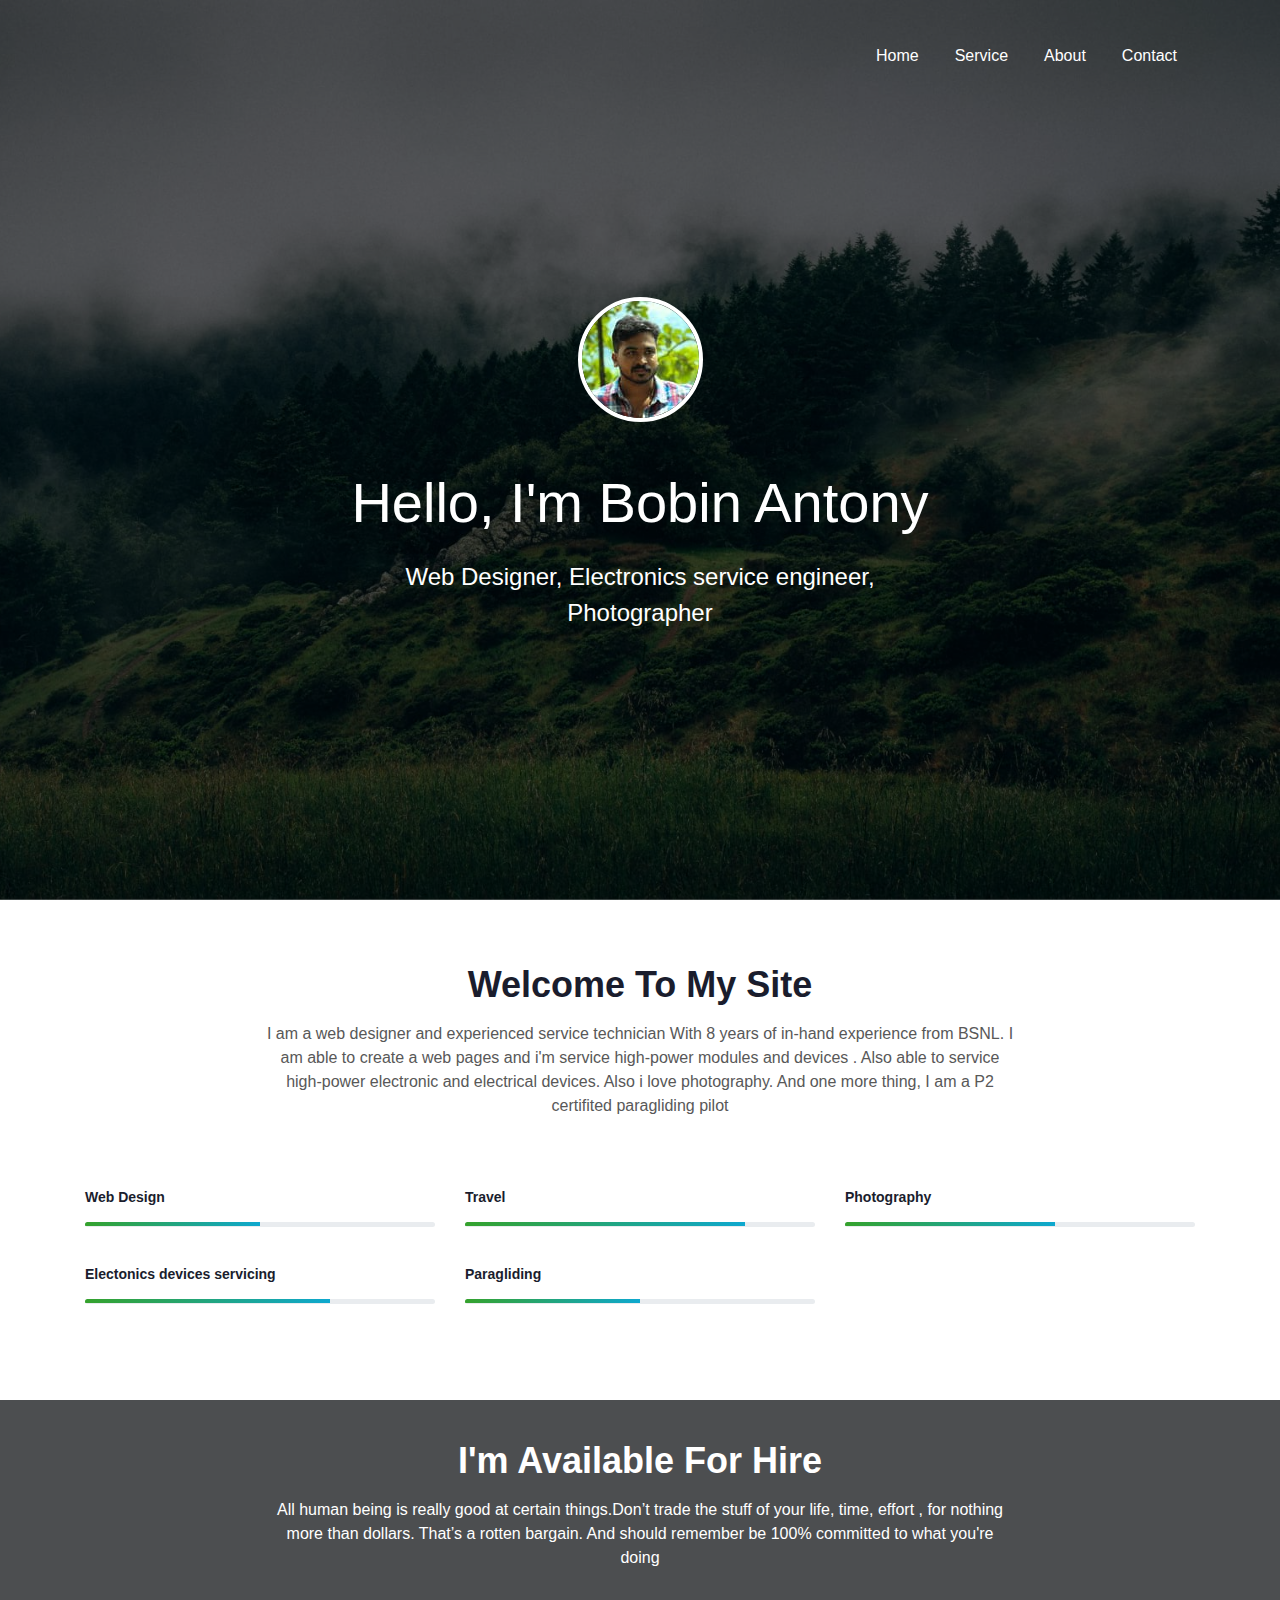
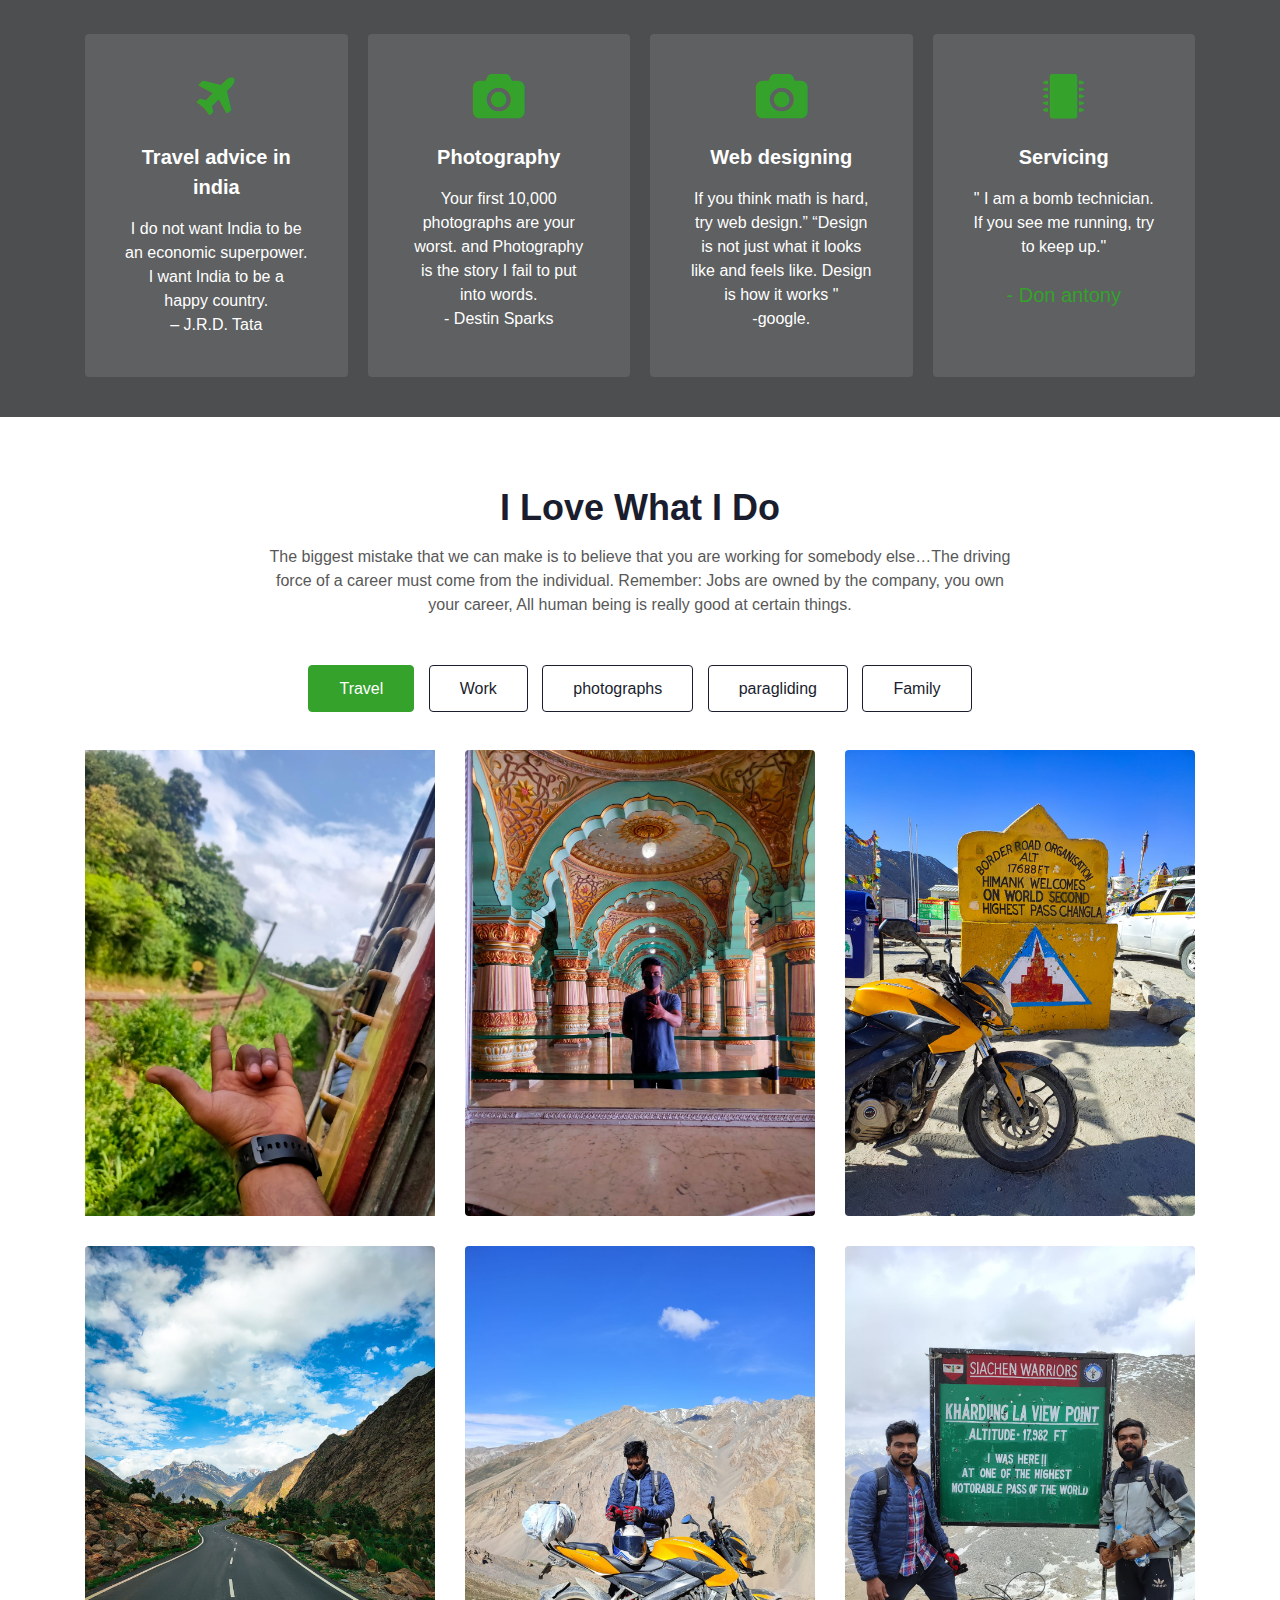
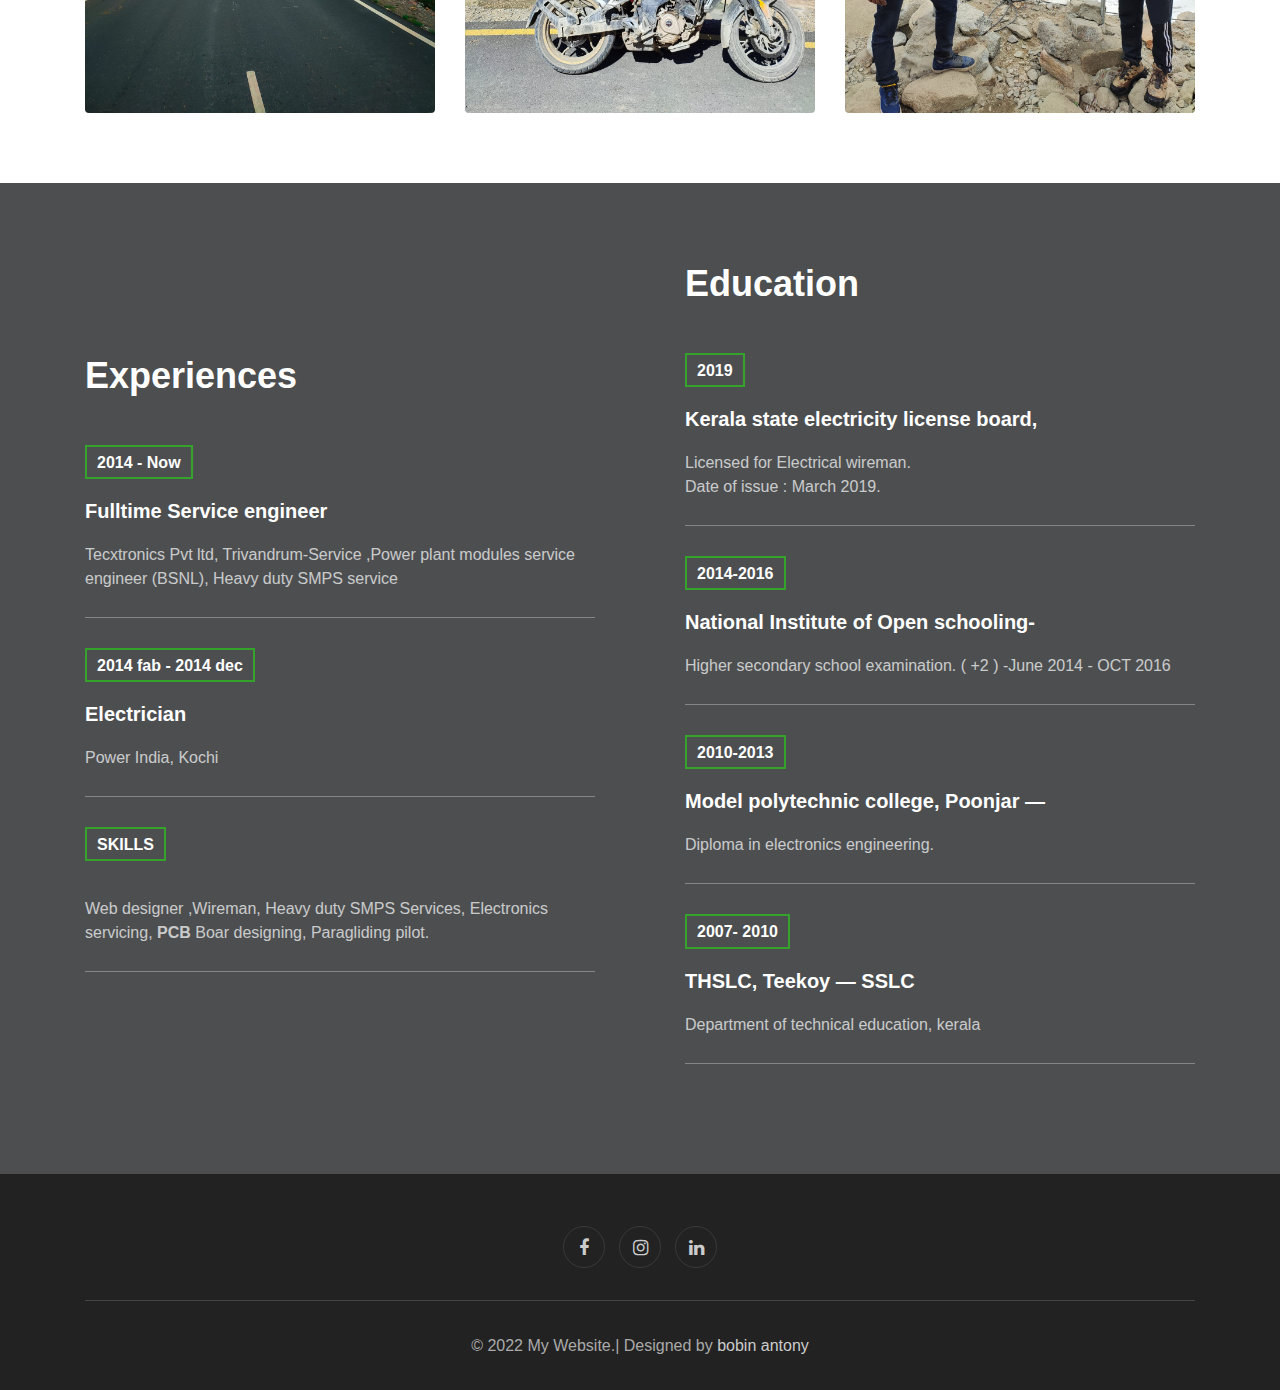
<file: index.html>
<!Doctype html>
<html lang="en">
  <head>
    <!-- Required meta tags -->
    <meta charset="utf-8">
    <meta name="viewport" content="width=device-width, initial-scale=1, shrink-to-fit=no">

    <title> bobin antony's Website </title>
    <link rel="icon" href="https://media-exp1.licdn.com/dms/image/C5603AQGpM-NrxiW7xA/profile-displayphoto-shrink_800_800/0/1641211666511?e=1661385600&v=beta&t=aT3JoduiQhQu6IppAgt6JVIlWgE0d-G8tNxbziG_Zt4" type="image/gif" sizes="16x16">
    <!-- web fonts -->
    <link rel="stylesheet" href="assets/css/style-starter.css">
    
  </head>
  <body>

<section class="w3l-bootstrap-header">
  <nav class="navbar navbar-expand-lg navbar-light py-lg-3 py-2">
    <div class="container">
      <a class="navbar-brand" href="index.html"> </a>
          <!-- if logo is image enable this   
    <a class="navbar-brand" href="#index.html">
        <img src="image-path" alt="Your logo" title="Your logo" style="height:35px;" />
    </a> -->
      <button class="navbar-toggler" type="button" data-toggle="collapse" data-target="#navbarSupportedContent"
        aria-controls="navbarSupportedContent" aria-expanded="false" aria-label="Toggle navigation">
        <span class="navbar-toggler-icon fa fa-bars"></span>
      </button>

      <div class="collapse navbar-collapse" id="navbarSupportedContent">
        <ul class="navbar-nav ml-auto">
          <li class="nav-item">
            <a class="nav-link" href="index.html">Home</a>
          </li>
          <li class="nav-item">
            <a class="nav-link" href="Services.html">Service </a>
          </li>
         
          <li class="nav-item">
            <a class="nav-link"  href="about.html">About</a>
          </li>
         
        
          <li class="nav-item">
            <a class="nav-link" href="contact.html">Contact</a>
          </li>
        </ul>
        
      </div>
    </div>
  </nav>
</section>
 <!--  Main banner section -->
 <section class="w3l-main-banner" id="home">
  <div class="companies20-content">
    <div class="companies-wrapper">
        <div class="item">
         
            <div class="slider-info banner-view text-center">
              <div class="banner-info container">
                <img src="assets/images/26ca4cde-e6de-4fcf-9949-5143ca23dd92.jpg" alt="image unavelabil" class="img-fluid">
                <h3 class="banner-text mt-5">Hello, I'm Bobin Antony
                  </h3>
                  <p class="my-4 mb-5"> Web Designer, Electronics service engineer, <br> Photographer</p><br>
               
              </div>
            </div>
          
        </div>
    </div>
  </div>
</section>
 <!--  //Main banner section -->
<section class="w3l-about ">
<div class="skills-bars py-5">
 <div class="container py-md-3">
  <div class="heading text-center mx-auto">
    <h3 class="head">Welcome To My Site</h3>
    <p class="my-3 head"> I am a web designer and experienced service technician With 8  years of in-hand experience from BSNL. 
        I am able to create a web pages and i'm service high-power modules and devices . Also able to service high-power electronic and electrical devices. Also i love photography. And one more thing, I am a  P2 certifited paragliding pilot</p>
      
    </div>
<div class="row mt-5 pt-3">
    <div class="col-lg-4 col-md-4 col-sm-6 skills-bar-grids mb-4 pb-2">
        <h4> Web Design</h4>
        <div class="progress">
        <div class="progress-bar progress-bar-striped bg-color" role="progressbar" style="width: 50% ;height:4px;" aria-valuenow="50" aria-valuemin="0" aria-valuemax="100">
      </div>
    </div>
</div>
    <div class="col-lg-4 col-md-4 col-sm-6 skills-bar-grids mb-4 pb-2">
        <h4>Travel</h4>
        <div class="progress">
        <div class="progress-bar progress-bar-striped bg-color" role="progressbar" style="width: 80% ;height:4px;" aria-valuenow="50" aria-valuemin="0" aria-valuemax="100">
      </div>
    </div>
</div>
<div class="col-lg-4  col-md-4 col-sm-6 skills-bar-grids mb-4 pb-2">
    <h4>Photography</h4>
    <div class="progress">
    <div class="progress-bar progress-bar-striped bg-color" role="progressbar" style="width: 60% ;height:4px;" aria-valuenow="50" aria-valuemin="0" aria-valuemax="100">
  </div>
</div>
</div>
<div class="col-lg-4  col-md-4 col-sm-6 skills-bar-grids mb-4 pb-2">
    <h4> Electonics devices servicing</h4>
    <div class="progress">
    <div class="progress-bar progress-bar-striped bg-color" role="progressbar" style="width: 70% ;height:4px;" aria-valuenow="50" aria-valuemin="0" aria-valuemax="100">
  </div>
</div>
</div>
<div class="col-lg-4  col-md-4 col-sm-6 skills-bar-grids mb-4 pb-2">
    <h4>Paragliding</h4>
    <div class="progress">
    <div class="progress-bar progress-bar-striped bg-color" role="progressbar" style="width: 50% ;height:4px;" aria-valuenow="50" aria-valuemin="0" aria-valuemax="100">
  </div>
</div>
</div>

 </div>
 </div>
</div>
 </section>
<section class="w3l-feature-3" id="features">
	<div class="grid top-bottom">
		<div class="container">
			<div class="heading text-center mx-auto">
                <h3 class="head text-white">I'm Available For Hire</h3>
                <p class="my-3 head text-white">All human being is really good at certain things.Don’t trade the stuff of your life, time, effort , for nothing more than dollars. That’s a rotten bargain. And should remember be 100% committed to what you're doing</p>
              </div>
			<div class="middle-section grid-column text-center mt-5 pt-3">
				<div class="three-grids-columns">
					<span class="fa fa-plane"></span>
					<h4>Travel advice in india</h4>
					<p>I do not want India to be an economic superpower. I want India to be a happy country. <br> – J.R.D. Tata</p>
					
				</div>
				
				<div class="three-grids-columns">
					<span class="fa fa-camera"></span>
					<h4>Photography</h4>
					<p>Your first 10,000 photographs are your worst. and  Photography is the story I fail to put into words. <br> - Destin Sparks</p>
					
				</div>
                <div class="three-grids-columns">
					<span class="fa fa-camera"></span>
					<h4>Web designing</h4>
					<p>If you think math is hard, try web design.” “Design is not just what it looks like and feels like. Design is how it works " <br> -google.  </p>
					
				</div>
                <div class="three-grids-columns">
					<span class="fa fa-microchip"></span>
					<h4>Servicing</h4>
					<p>" I am a bomb technician. If you see me running, try to keep up." </p> <br> <h5 class="don"> - Don antony</h5>
					
				</div>
			</div>
		</div>
	</div>
</section>
<div class="products-4" id="portfolio">
    <!-- Products4 block -->
    <div id="products4-block" class="text-center">
        <div class="container">
            <div class="heading text-center mx-auto mb-5">
                <h3 class="head">I Love What I Do</h3>
                <p class="my-3 head"> The biggest mistake that we can make is to believe that you are working for somebody else…The driving force of a career must come from the individual. Remember: Jobs are owned by the company,
                     you own your career, All human being is really good at certain things.</p>
              </div>
            <input id="tab1" type="radio" name="tabs" checked>
            <label class="tabtle" for="tab1">Travel</label>

            <input id="tab2" type="radio" name="tabs">
            <label class="tabtle" for="tab2">Work</label>

            <input id="tab3" type="radio" name="tabs">
            <label class="tabtle" for="tab3">photographs</label>

            <input id="tab4" type="radio" name="tabs">
            <label class="tabtle" for="tab4">paragliding</label>

            <input id="tab5" type="radio" name="tabs">
            <label class="tabtle" for="tab5">Family </label>

            <section id="content1" class="tab-content">
                <div class="d-grid grid-col-3">
                    <div class="product">
                        <la href="assets/images/p1.jpeg" data-lightbox="example-set"
                            data-title="Lorem ipsum dolor sit amet consectetur adipisicing elit. Numquam architecto, ex veritatis">
                            <figure>
                                <img src="assets/images/p1.jpeg" class="img-responsive" alt="" />
                            </figure>
                        </la>
                        
                    </div>
                    <div class="product">
                        <a href="assets/images/p3.jpeg" data-lightbox="example-set"
                            data-title="Lorem ipsum dolor sit amet consectetur adipisicing elit. Numquam architecto, ex veritatis">
                            <figure>
                                <img src="assets/images/p3.jpeg" class="img-responsive" alt="" />
                            </figure>
                        </a>
                        
                    </div>
                    <div class="product">
                        <a href="assets/images/p11 1.44.27 AM.jpeg" data-lightbox="example-set"
                            data-title="Lorem ipsum dolor sit amet consectetur adipisicing elit. Numquam architecto, ex veritatis">
                            <figure>
                                <img src="assets/images/p11 1.44.27 AM.jpeg" class="img-responsive" alt="" />
                            </figure>
                        </a>
                        
                    </div>
                    <div class="product">
                        <a href="assets/images/2.jpeg" data-lightbox="example-set"
                            data-title="Lorem ipsum dolor sit amet consectetur adipisicing elit. Numquam architecto, ex veritatis">
                            <figure>
                                <img src="assets/images/2.jpeg" class="img-responsive" alt="" />
                            </figure>
                        </a>
                        
                    </div>
                    <div class="product">
                        <a href="assets/images/p7.jpeg" data-lightbox="example-set"
                            data-title="Lorem ipsum dolor sit amet consectetur adipisicing elit. Numquam architecto, ex veritatis">
                            <figure>
                                <img src="assets/images/p7.jpeg" class="img-responsive" alt="" />
                            </figure>
                        </a>
                       
                    </div>
                    <div class="product">
                        <a href="assets/images/p6.jpeg" data-lightbox="example-set"
                            data-title="Lorem ipsum dolor sit amet consectetur adipisicing elit. Numquam architecto, ex veritatis">
                            <figure>
                                <img src="assets/images/p6.jpeg" class="img-responsive" alt="" />
                            </figure>
                        </a>
                        
                    </div>
                    
                    
                </div>
            </section>

            <section id="content2" class="tab-content text-left">
                <div class="d-grid grid-col-3">
                    <div class="product">
                        <a href="assets/images/work-1.jpeg" data-lightbox="example-set"
                            data-title="Lorem ipsum dolor sit amet consectetur adipisicing elit. Numquam architecto, ex veritatis">
                            <figure>
                                <img src="assets/images/work-1.jpeg" class="img-responsive" alt="" />
                            </figure>
                        </a>
                        
                    </div>
                    <div class="product">
                        <a href="assets/images/work-2.jpeg" data-lightbox="example-set"
                            data-title="Lorem ipsum dolor sit amet consectetur adipisicing elit. Numquam architecto, ex veritatis">
                            <figure>
                                <img src="assets/images/work-2.jpeg" class="img-responsive" alt="" />
                            </figure>
                        </a>
                       
                    </div>
                    <div class="product">
                        <a href="assets/images/work-3.jpeg" data-lightbox="example-set"
                            data-title="Lorem ipsum dolor sit amet consectetur adipisicing elit. Numquam architecto, ex veritatis">
                            <figure>
                                <img src="assets/images/work-3.jpeg" class="img-responsive" alt="" />
                            </figure>
                        </a>
                       
                    </div>
                    
                </div>
            </section>

            <section id="content3" class="tab-content text-left">
                <div class="d-grid grid-col-3">
                    <div class="product">
                        <a href="assets/images/photography1.jpeg" data-lightbox="example-set"
                            data-title="Lorem ipsum dolor sit amet consectetur adipisicing elit. Numquam architecto, ex veritatis">
                            <figure>
                                <img src="assets/images/photography1.jpeg" class="img-responsive" alt="" />
                            </figure>
                        </a>
                      
                    </div>
                    <div class="product">
                        <a href="assets/images/photography1 2.jpeg" data-lightbox="example-set"
                            data-title="Lorem ipsum dolor sit amet consectetur adipisicing elit. Numquam architecto, ex veritatis">
                            <figure>
                                <img src="assets/images/photography1 2.jpeg" class="img-responsive" alt="" />
                            </figure>
                        </a>
                       
                    </div>
                   
                </div>
            </section>

            <section id="content4" class="tab-content text-left">
                <div class="d-grid grid-col-3">
                    <div class="product">
                        <a href="assets/images/paragliding1.jpeg" data-lightbox="example-set"
                            data-title="Lorem ipsum dolor sit amet consectetur adipisicing elit. Numquam architecto, ex veritatis">
                            <figure>
                                <img src="assets/images/paragliding1.jpeg" class="img-responsive" alt="" />
                            </figure>
                        </a>
                        
                    </div>
                    <div class="product">
                        <a href="assets/images/paragliding-foot-view.jpeg" data-lightbox="example-set"
                            data-title="Lorem ipsum dolor sit amet consectetur adipisicing elit. Numquam architecto, ex veritatis">
                            <figure>
                                <img src="assets/images/paragliding-foot-view.jpeg" class="img-responsive" alt="" />
                            </figure>
                        </a>
                        
                    </div>
                </div>
            </section>
            <section id="content5" class="tab-content text-left">
                <div class="d-grid grid-col-3">
                    <div class="product">
                        <a href="assets/images/family1.jpeg" data-lightbox="example-set"
                            data-title="Lorem ipsum dolor sit amet consectetur adipisicing elit. Numquam architecto, ex veritatis">
                            <figure>
                                <img src="assets/images/family1.jpeg" class="img-responsive" alt="" />
                            </figure>
                        </a>
                        
                    </div>
                    <div class="product">
                        <a href="assets/images/family-old2.jpeg" data-lightbox="example-set"
                            data-title="Lorem ipsum dolor sit amet consectetur adipisicing elit. Numquam architecto, ex veritatis">
                            <figure>
                                <img src="assets/images/family-old2.jpeg" class="img-responsive" alt="" />
                            </figure>
                        </a>
                        
                    </div>
                </div>
            </section>
        </div>
    </div>
    <!-- Products4 block -->
</div>
<section class="services-12" id="experience">
	<div class="form-12-content">
		<div class="container">
			<div class="grid grid-column-2 ">
				
				<div class="column1">
          <h3 class="mb-5">Experiences</h3>
					<div class="experience-top">
            <h5>2014 - Now</h5>
						<h4>Fulltime Service engineer</h4>
						<p class="my-3 text-white">Tecxtronics Pvt ltd, Trivandrum-Service ,Power plant modules service engineer (BSNL), Heavy duty SMPS service</p>
            </div>
            <div class="experience-top">
              <h5>2014 fab - 2014 dec</h5>
              <h4>Electrician</h4>
              <p class="my-3 text-white">Power India, Kochi</p>
              </div>
              <div class="experience-top">
                <h5>SKILLS</h5>
                <p class="my-3 text-white"> Web designer ,Wireman, Heavy duty SMPS Services, Electronics servicing, <b> PCB </b> Boar designing, Paragliding pilot.</p>
                </div>
					</div>
					<div class="column2">
            <h3 class="mb-5">Education</h3>
            <div class="experience-top">
              <h5>2019</h5>
              <h4>Kerala state electricity license board,</h4>
              <p class="my-3 text-white">Licensed for Electrical wireman. <br> Date of  issue : March 2019.</p>
              </div>
              <div class="experience-top">
                <h5>2014-2016</h5>
                <h4>National Institute of Open schooling- </h4>
                <p class="my-3 text-white">Higher secondary school examination. ( +2 ) -June 2014 - OCT 2016</p>
                </div>
              <div class="experience-top">
                <h5>2010-2013</h5>
                <h4>Model polytechnic college, Poonjar — </h4>
                <p class="my-3 text-white">Diploma in electronics engineering.</p>
                </div>
                <div class="experience-top">
                  <h5>2007- 2010</h5>
                  <h4>THSLC, Teekoy — SSLC</h4>
                  <p class="my-3 text-white">Department of technical education, kerala</p>
                  </div>
					</div>
			</div>
		</div>
	</div>
</section>

 
 <!-- grids block 5 -->
 <section class="w3l-footer-29-main" id="footer">
  <div class="footer-29 text-center">
      <div class="container">
        
        <div class="main-social-footer-29">
                    
          <a href="https://www.facebook.com/bobin.antony.7" class="facebook"><span class="fa fa-facebook"></span></a>
          <a href="https://www.instagram.com/bobin.antony07/" class="instagram"><span class="fa fa-instagram"></span></a>
          <a href="https://www.linkedin.com/in/bobin-antony-7a6634229/" class="linkedin"><span class="fa fa-linkedin"></span></a>
      </div>
          <div class="bottom-copies text-center">
              <p class="copy-footer-29">© 2022 My Website.| Designed by <a href="https://w3layouts.com">bobin antony</a></p>
               
          </div>
      </div>
  </div>
   <!-- move top -->
  <button onclick="topFunction()" id="movetop" title="Go to top">
              <span class="fa fa-angle-up"></span>
                 </button>
                 <script>
                     // When the user scrolls down 20px from the top of the document, show the button
                     window.onscroll = function () {
                         scrollFunction()
                     };
              
                     function scrollFunction() {
                         if (document.body.scrollTop > 20 || document.documentElement.scrollTop > 20) {
                             document.getElementById("movetop").style.display = "block";
                         } else {
                             document.getElementById("movetop").style.display = "none";
                         }
                     }
              
                     // When the user clicks on the button, scroll to the top of the document
                     function topFunction() {
                         document.body.scrollTop = 0;
                         document.documentElement.scrollTop = 0;
                     }
                 </script>
                 <!-- /move top -->
</section>
</section>

  </script>
  <script src="https://code.jquery.com/jquery-3.4.1.slim.min.js"
    integrity="sha384-J6qa4849blE2+poT4WnyKhv5vZF5SrPo0iEjwBvKU7imGFAV0wwj1yYfoRSJoZ+n" crossorigin="anonymous">
  </script>
  
  <script src="https://stackpath.bootstrapcdn.com/bootstrap/4.4.1/js/bootstrap.min.js"
    integrity="sha384-wfSDF2E50Y2D1uUdj0O3uMBJnjuUD4Ih7YwaYd1iqfktj0Uod8GCExl3Og8ifwB6" crossorigin="anonymous">
  </script>




</body>

</html>
<!-- // grids block 5 -->
</file>
